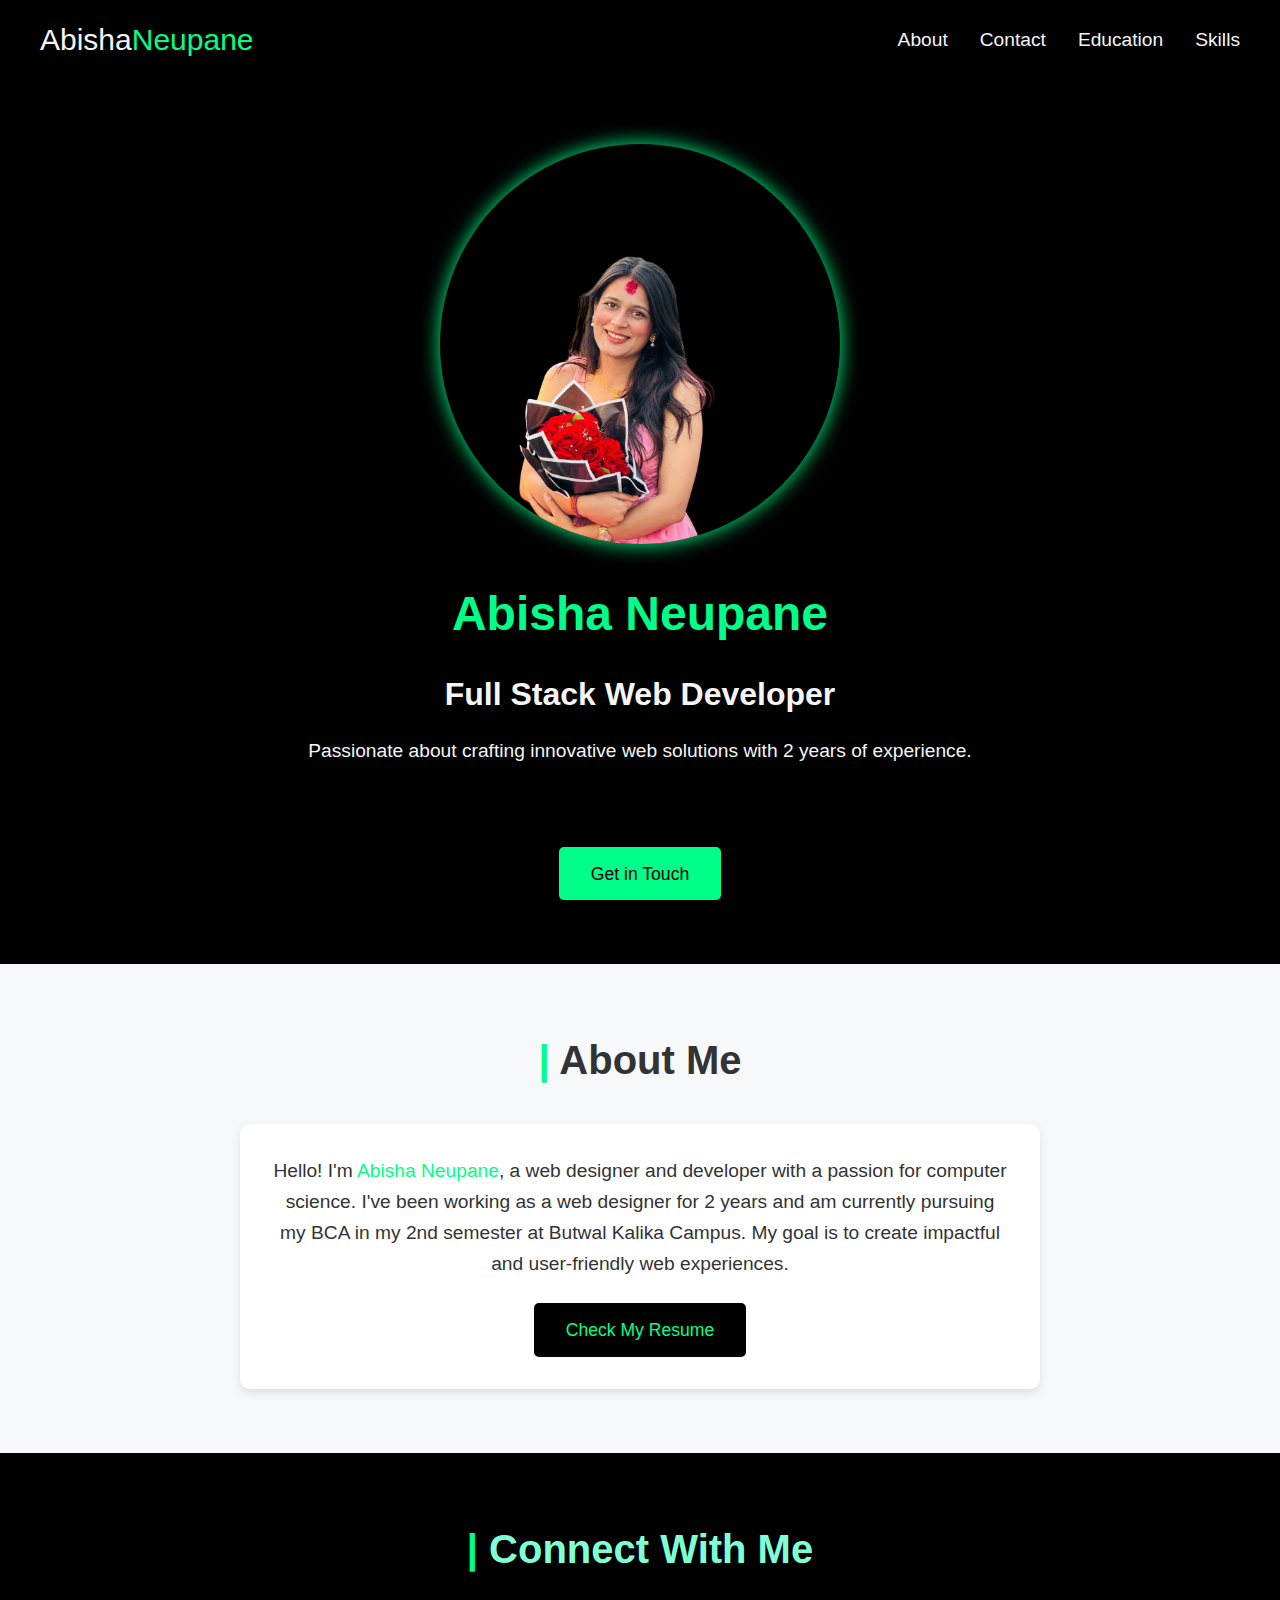
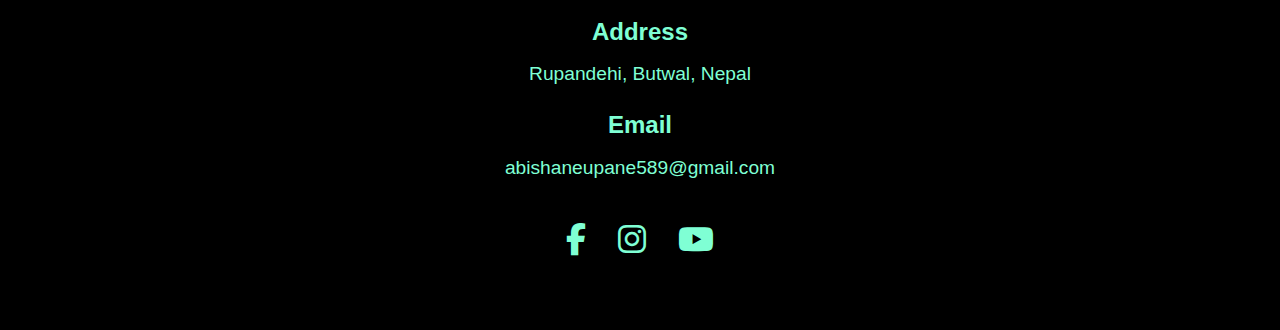
<file: index.html>
<!DOCTYPE html>
<html lang="en">
<head>
    <meta charset="UTF-8" />
    <meta name="viewport" content="width=device-width, initial-scale=1.0" />
    <!-- Open Graph Meta Tags -->
    <meta property="og:title" content="Abisha Neupane" />
    <meta property="og:description" content="Personal portfolio of Abisha Neupane, a full-stack web developer and BCA student from Butwal." />
    <meta property="og:image" content="anmolmeta.jpg" />
    <meta property="og:url" content="https://www.anmolchhetri.com.np" />
    <meta property="og:type" content="website" />
    <title>Abisha Neupane - Personal Portfolio</title>
    <meta name="description" content="Personal portfolio for Abisha Neupane, BCA student from Butwal" />
    <meta name="author" content="Abisha Neupane" />
    <link rel="stylesheet" href="index.css" />
    <link rel="stylesheet" href="https://cdnjs.cloudflare.com/ajax/libs/font-awesome/6.7.2/css/all.min.css" />
    <style>
        * {
            margin: 0;
            padding: 0;
            box-sizing: border-box;
            font-family: 'Franklin Gothic Medium', 'Arial Narrow', Arial, sans-serif;
        }

        body {
            background-color: #f7f8f9;
            color: #333;
            line-height: 1.6;
        }

        .header {
            background-color: #000;
            position: sticky;
            top: 0;
            z-index: 1000;
            padding: 1rem 2rem;
        }

        .navigation {
            display: flex;
            justify-content: space-between;
            align-items: center;
            max-width: 1200px;
            margin: 0 auto;
        }

        .logo {
            font-size: 2rem;
            color: whitesmoke;
            text-decoration: none;
        }

        .logo span {
            color: #00ff88;
        }

        .nav-menu {
            list-style: none;
            display: flex;
            gap: 2rem;
        }

        .nav-menu li a {
            color: whitesmoke;
            text-decoration: none;
            font-size: 1.2rem;
            transition: color 0.3s;
        }

        .nav-menu li a:hover {
            color: #00ff88;
        }

        .hamburger {
            display: none;
            font-size: 1.8rem;
            color: whitesmoke;
            cursor: pointer;
        }

        .hero {
            background-color: #000;
            color: whitesmoke;
            padding: 4rem 2rem;
            text-align: center;
        }

        .hero-content {
            max-width: 1200px;
            margin: 0 auto;
            display: flex;
            flex-direction: column;
            align-items: center;
            gap: 2rem;
        }

        .hero-text {
            max-width: 800px;
        }

        .hero-text h1 {
            font-size: 3rem;
            color: #00ff88;
            margin-bottom: 1rem;
        }

        .hero-text h2 {
            font-size: 2rem;
            color: whitesmoke;
            margin-bottom: 1rem;
        }

        .hero-text p {
            font-size: 1.2rem;
            margin-bottom: 2rem;
        }

        .cta-button {
            display: inline-block;
            padding: 0.8rem 2rem;
            background-color: #00ff88;
            color: #000;
            text-decoration: none;
            border-radius: 5px;
            font-size: 1.1rem;
            transition: background-color 0.3s;
            margin-top: 1rem;
        }

        .cta-button:hover {
            background-color: #00cc70;
        }

        .hero-image {
            padding-top: 15px;
            width: 400px;
            height: 400px;
            overflow: hidden;
            border-radius: 50%;
            box-shadow: 0 0 20px #00ff88;
        }

        .hero-image img {
            
            width: 100%;

            height: 100%;
            object-fit: cover;
            animation: pulse 2s infinite ease-in-out;
        }

        @keyframes pulse {
            0% {
                transform: scale(1);
            }
            50% {
                transform: scale(1.05);
            }
            100% {
                transform: scale(1);
            }
        }

        .about {
            padding: 4rem 2rem;
            background-color: #f7f8f9;
        }

        .about h2, .contact h2 {
            font-size: 2.5rem;
            text-align: center;
            margin-bottom: 2rem;
        }

        .about h2 span, .contact h2 span {
            color: #00ff88;
        }

        .about-content {
            max-width: 800px;
            margin: 0 auto;
            background-color: white;
            padding: 2rem;
            border-radius: 10px;
            box-shadow: 0 4px 10px rgba(0, 0, 0, 0.1);
            text-align: center;
        }

        .about-content p {
            font-size: 1.2rem;
            margin-bottom: 1.5rem;
        }

        .about-content p span {
            color: #00ff88;
        }

        .resume-button {
            display: inline-block;
            padding: 0.8rem 2rem;
            background-color: #000;
            color: #00ff88;
            text-decoration: none;
            border-radius: 5px;
            font-size: 1.1rem;
            transition: background-color 0.3s;
        }

        .resume-button:hover {
            background-color: #333;
        }

        .contact {
            background-color: #000;
            color: aquamarine;
            padding: 4rem 2rem;
        }

        .contact-content {
            max-width: 800px;
            margin: 0 auto;
            text-align: center;
        }

        .contact-info h3 {
            font-size: 1.5rem;
            margin: 1rem 0 0.5rem;
        }

        .contact-info p {
            font-size: 1.2rem;
            margin-bottom: 1rem;
        }

        .contact-info p a {
            color: aquamarine;
            text-decoration: none;
        }

        .contact-info p a:hover {
            text-decoration: underline;
        }

        .social-links {
            display: flex;
            justify-content: center;
            gap: 2rem;
            margin-top: 2rem;
        }

        .social-links a {
            color: aquamarine;
            font-size: 2rem;
            transition: color 0.3s;
        }

        .social-links a:hover {
            color: #00ff88;
        }

        @media (max-width: 800px) {
            .hamburger {
                display: block;
            }

            .nav-menu {
                display: none;
                flex-direction: column;
                width: 100%;
                position: absolute;
                top: 70px;
                left: 0;
                background-color: #000;
                padding: 1rem 0;
            }

            .nav-menu.active {
                display: flex;
            }

            .nav-menu li {
                padding: 1rem;
                text-align: center;
            }

            .hero-image {
                width: 200px;
                height: 200px;
            }
        }
    </style>
</head>
<body>
    <header class="header">
        <nav class="navigation">
            <a href="#" class="logo">Abisha <span>Neupane</span></a>
            <div class="hamburger">
                <i class="fas fa-bars"></i>
            </div>
            <ul class="nav-menu">
                <li><a href="#about">About</a></li>
                <li><a href="#contact">Contact</a></li>
                <li><a href="Education.html">Education</a></li>
                <li><a href="skill.html">Skills</a></li>
            </ul>
        </nav>
    </header>

    <section class="hero">
        <div class="hero-content">
            <div class="hero-image">
                <img src="./3a4d563c-c609-4343-bd9d-8b5e47d362ee-removebg.png">
            </div>
            <div class="hero-text">
                <h1>Abisha Neupane</h1>
                <h2>Full Stack Web Developer</h2>
                <p>Passionate about crafting innovative web solutions with 2 years of experience.</p>
            </div>
            <a href="#contact" class="cta-button">Get in Touch</a>
        </div>
    </section>

    <section id="about" class="about">
        <h2><span>|</span> About Me</h2>
        <div class="about-content">
            <p>Hello! I'm <span>Abisha Neupane</span>, a web designer and developer with a passion for computer science. I've been working as a web designer for 2 years and am currently pursuing my BCA in my 2nd semester at Butwal Kalika Campus. My goal is to create impactful and user-friendly web experiences.</p>
            <a href="#" class="resume-button">Check My Resume</a>
        </div>
    </section>

    <section id="contact" class="contact">
        <h2><span>|</span> Connect With Me</h2>
        <div class="contact-content">
            <div class="contact-info">
                <h3>Address</h3>
                <p>Rupandehi, Butwal, Nepal</p>
                <h3>Email</h3>
                <p><a href="mailto:abishaneupane589@gmail.com">abishaneupane589@gmail.com</a></p>
            </div>
            <div class="social-links">
                <a href="https://www.facebook.com/"><i class="fab fa-facebook-f"></i></a>
                <a href="https://www.instagram.com/"><i class="fab fa-instagram"></i></a>
                <a href="https://www.youtube.com/"><i class="fab fa-youtube"></i></a>
            </div>
        </div>
    </section>

    <script>
        const hamburger = document.querySelector('.hamburger');
        const navMenu = document.querySelector('.nav-menu');
        hamburger.addEventListener('click', () => {
            navMenu.classList.toggle('active');
        });
    </script>
</body>
</html>
</file>
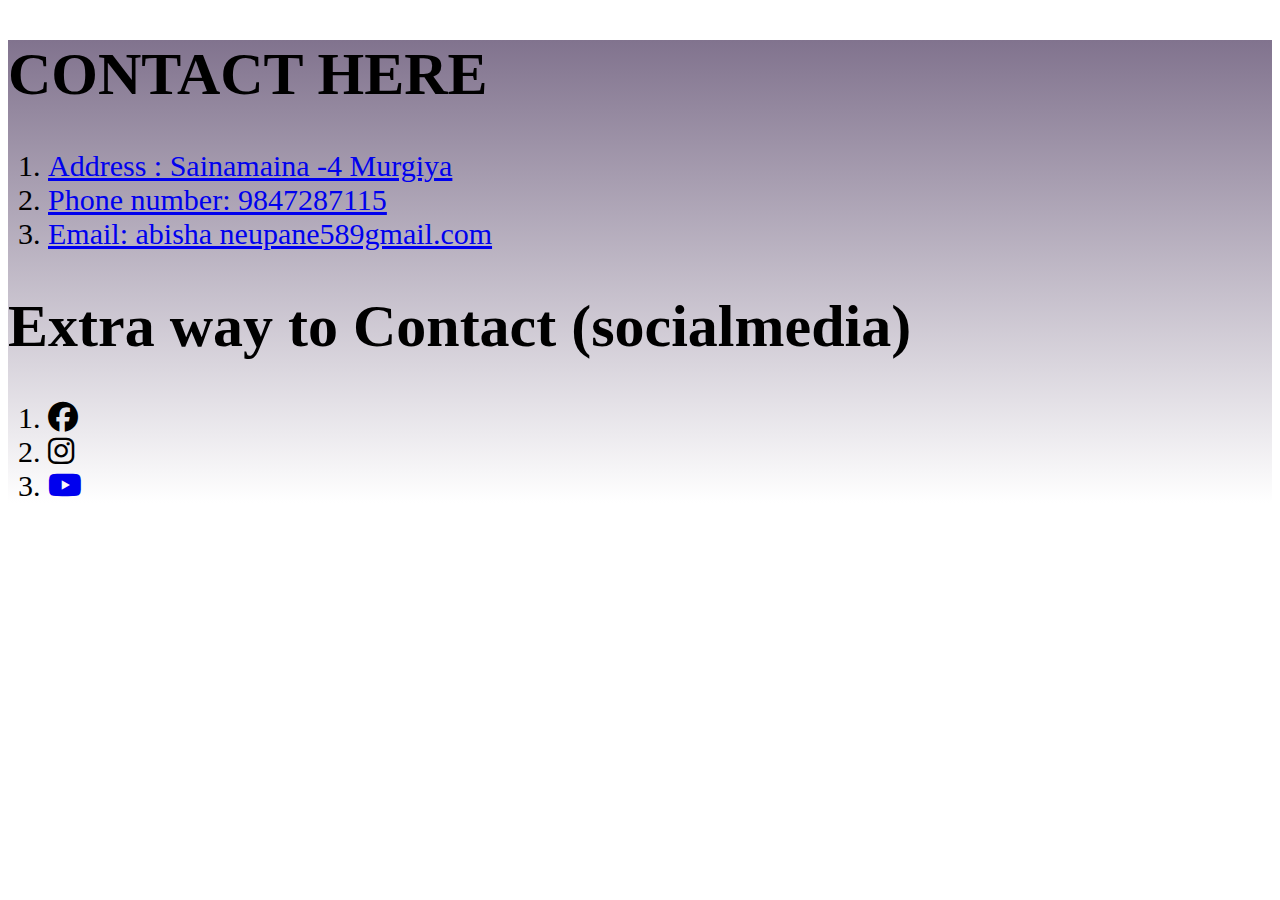
<file: contact.html>
<!DOCTYPE html>
<html lang="en">
<head>
    <meta charset="UTF-8">
    <meta name="viewport" content="width= , initial-scale=1.0">
    <title>Document</title> <link rel="stylesheet" href="contact.css">
    <link rel=" stylesheet" href="https://cdnjs.cloudflare.com/ajax/libs/font-awesome/6.7.2/css/all.min.css">


</head>
<style>
    
</style>
<body>
     <div class="asd"><h1> CONTACT HERE</h1>
    
     <ol>

         <li><a href="https://en.wikipedia.org/wiki/Main_Page"> Address : Sainamaina -4 Murgiya</a></li> 
         <li> <a href=" 9847287115">Phone number: 9847287115</a></li> 
         <li> <a href=" https://mail.google.com/mail/u/0/#inbox"> Email: abisha neupane589gmail.com</a></li>
        </ol>
         <li> <h1> Extra way to Contact (socialmedia)</h1>  </li> 
    
<ol>
   <li> <a href="https://www.facebook.com/ ">  </a> <i class="fa-brands fa-facebook"></i></li>
      <li><a href=" https://www.instagram.com"> </a><i class="fa-brands fa-instagram"></i></li>
        <li>  <a href=" https://www.youtube.com/"><i class="fa-brands fa-youtube"></i> </a></li>
       </ol>
    </div>
    
    </ol>
   


    
</body>
</html>
</file>
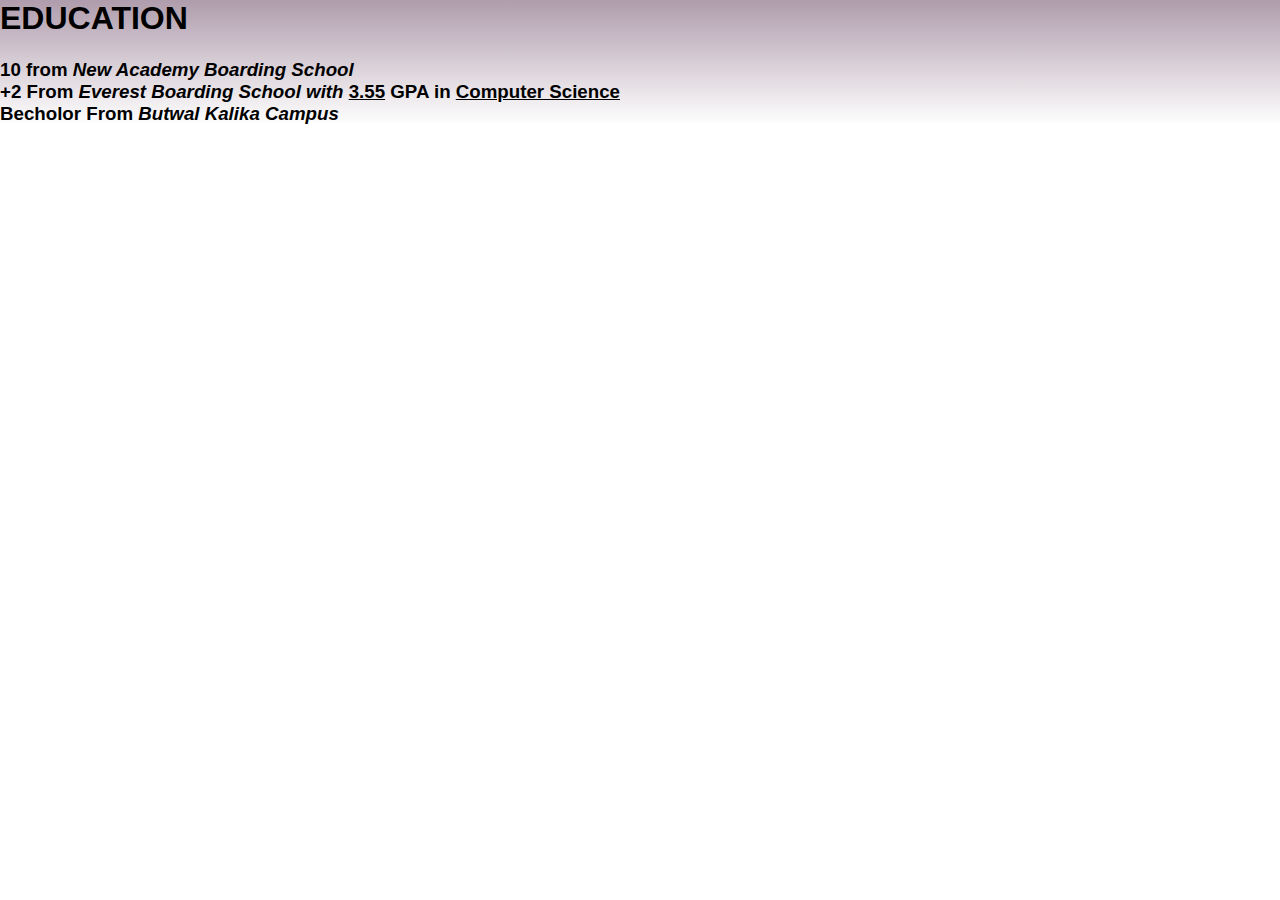
<file: Education.html>
<!DOCTYPE html>
<html lang="en">
<head>
    <meta charset="UTF-8">
    <meta name="viewport" content="width=device-width, initial-scale=1.0">
    <title>Document</title><link rel="stylesheet" href="index.css">
</head>
<body> <div class="education">
    <h1>
        EDUCATION

    </h1>
   <h3> <BR> 10 from<i> New Academy Boarding School </i><br> +2 From  <i> Everest Boarding School with </i><u> 3.55</u> GPA in  <u> Computer Science</u> 
        <br>  Becholor From<i> Butwal Kalika Campus</i> </h3> 

</div>
    
</body>
</html>
</file>
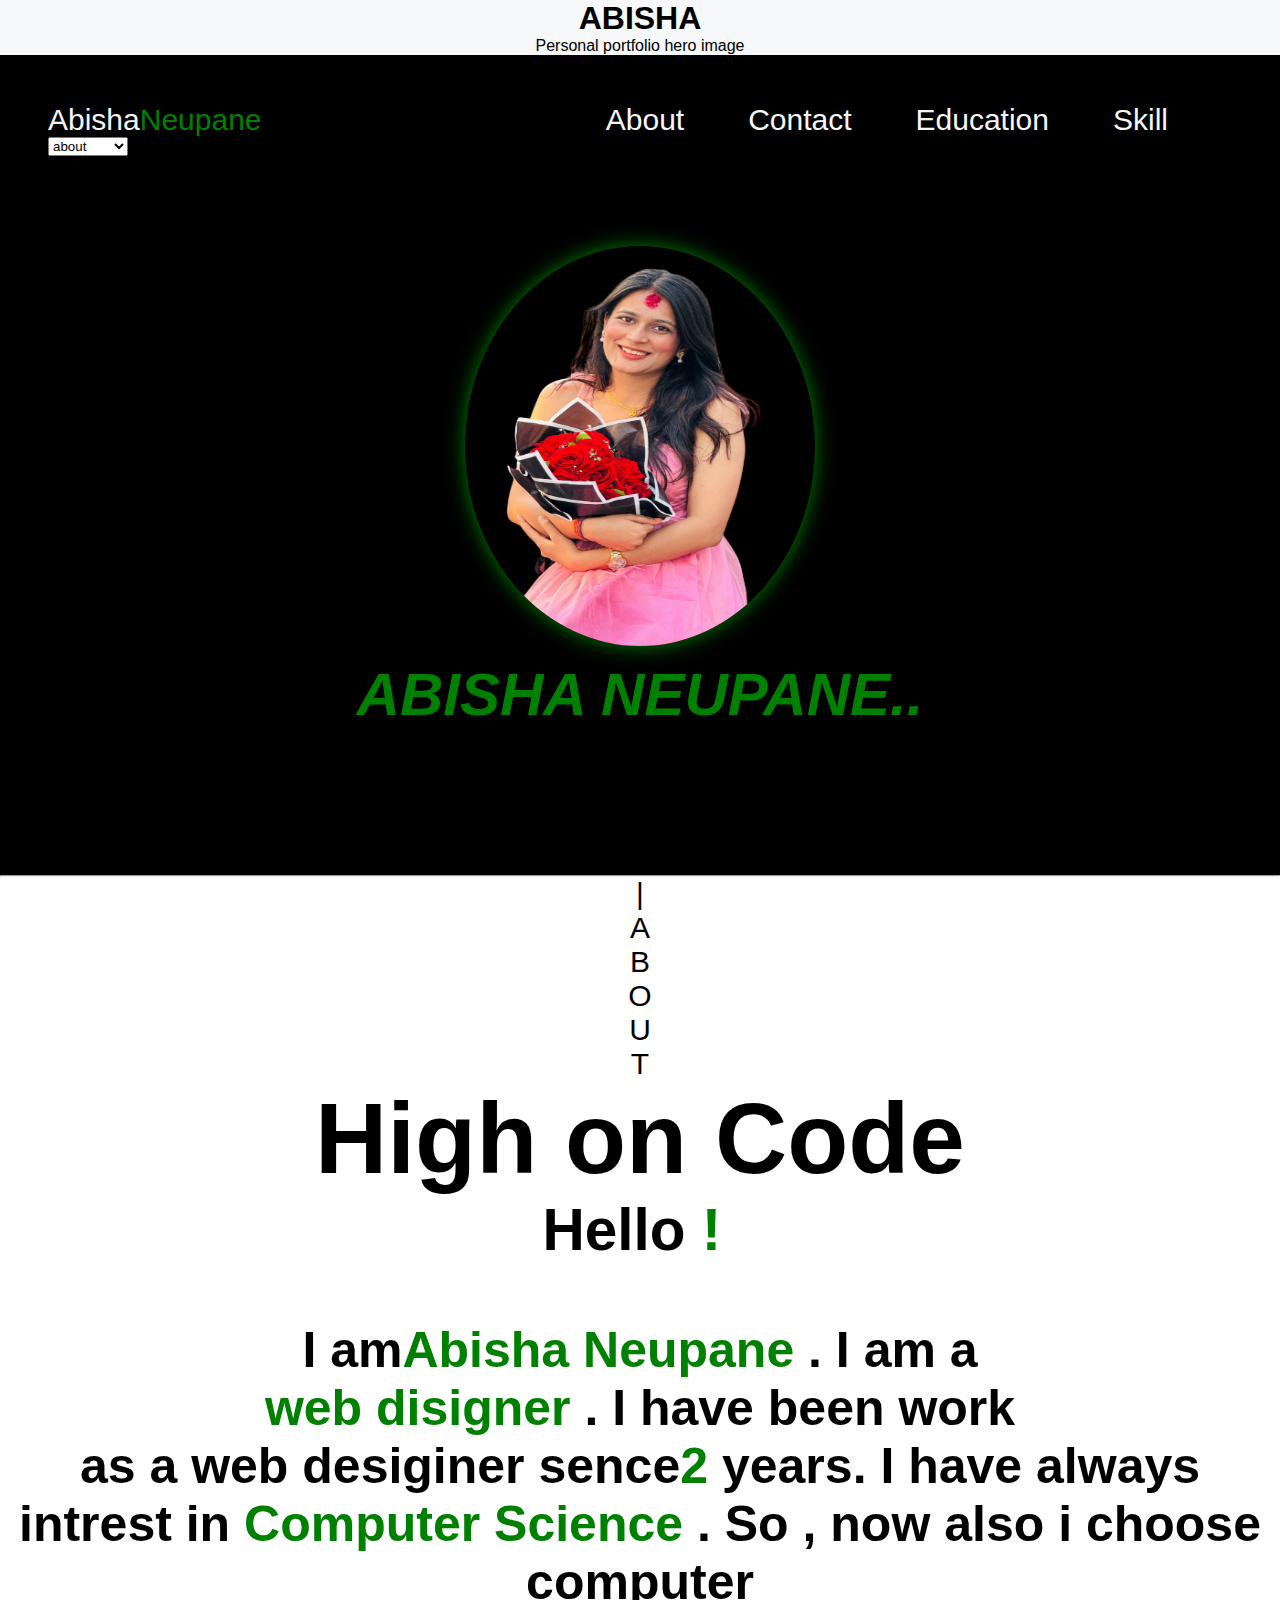
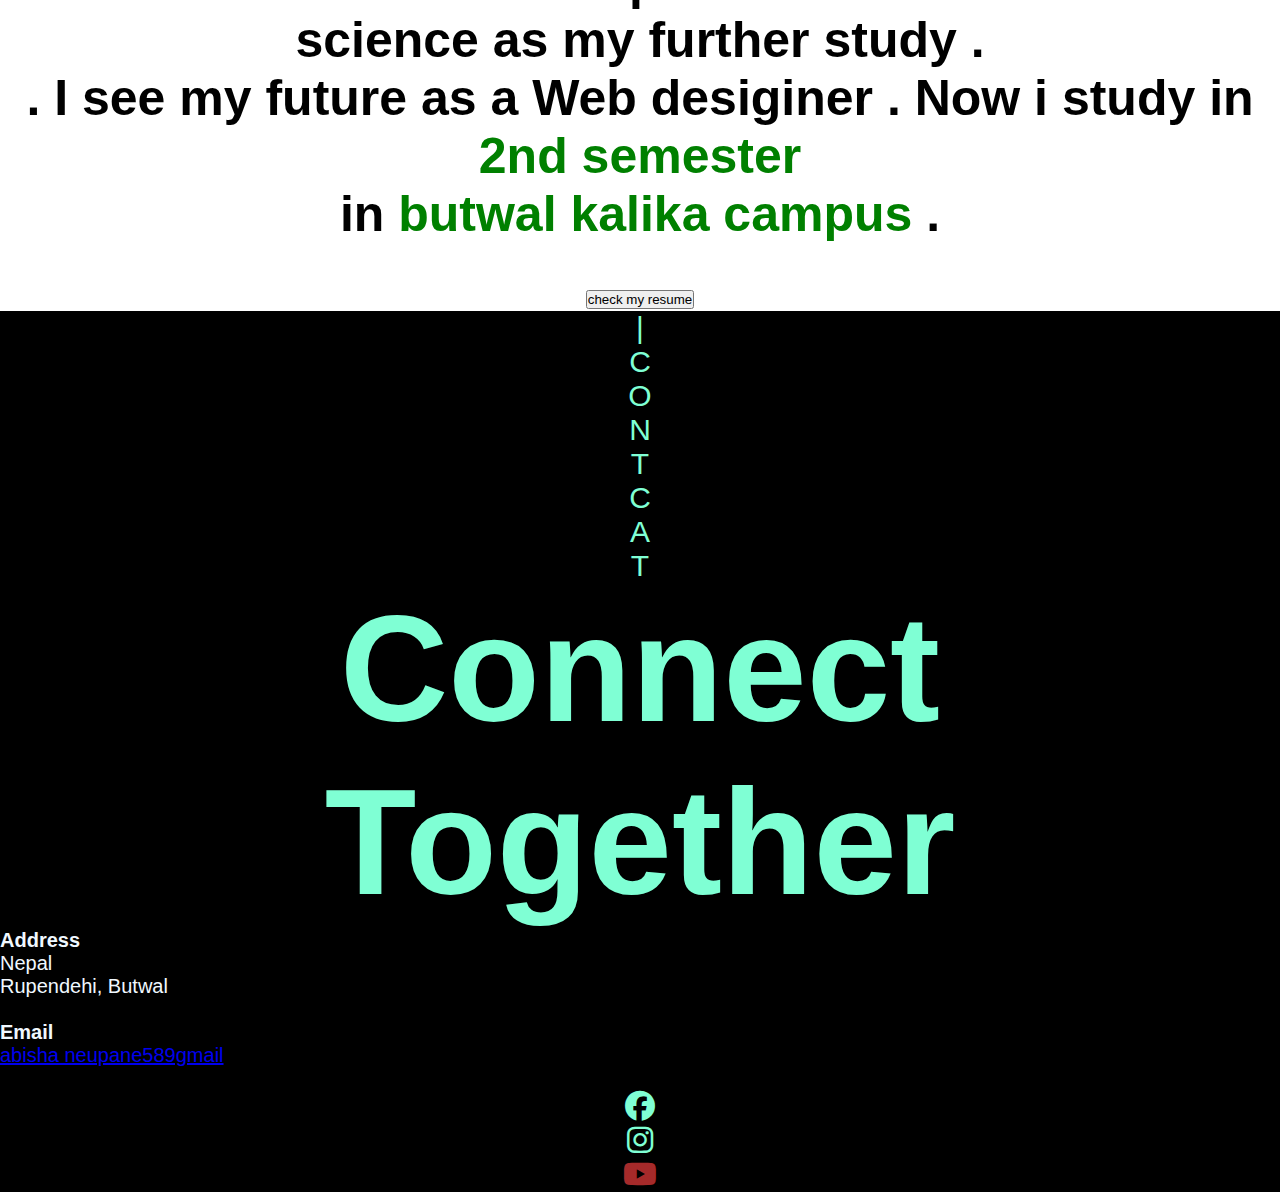
<file: index1.html>
<!DOCTYPE html>
<html lang="en">

<head>
   <meta charset="UTF-8" />
    <meta name="viewport" content="width=device-width, initial-scale=1.0" />
    <!-- Open Graph Meta Tags -->
<meta property="og:title" content="Anmol Chhetri" />
<meta property="og:description" content="Welcome to Anmol Chhetri – Your guide to spiritual insights, transformative events, and uplifting news." />
<meta property="og:image" content="anmolmeta.jpg" />
<meta property="og:url" content="https://www.anmolchhetri.com.np" />
<meta property="og:type" content="website" />


    <title>Abisha Neupane - Personal Portfolio</title>
    <meta name="description" content="Personal portfolio for Anmol Chhetri, BCA student from Butwal" />
    <meta name="author" content="Anmol Chhetri" />
    <title>Document</title>
    <link rel="stylesheet" href="index.css"><link rel=" stylesheet" href="https://cdnjs.cloudflare.com/ajax/libs/font-awesome/6.7.2/css/all.min.css">


</head>

<body>
    <nav></nav>
    <section>
        <div class="abisha">
            <center>
                <h1> ABISHA</h1>
            </center>
            <p>
                <center> Personal portfolio hero image</center>
            </p> <div class="form">

                <nav>
                    <div class="navigation">
                        <div><a href="">Abisha <span style="color: green;">Neupane</span></a></div>
                        <ul class="code">

                            <li> <a href="#ul"> About</a></li>
                            <li> <a href="#contact"> Contact</a></li>
                            <li> <a href="Education.html"> Education</a></li>
                            <li> <a href="skill.html"> Skill</a></li>
                        </ul>
                    </div>

                        <select onchange="scro">    
                        <option value="About"> about</option>
                         <option value=" Contact">Contact</option>
              
                        <option value="Education">education</option>
                        <option value=" skill ">skill</option>
                        </select>
                    </div>
                    
                </nav>
             
             <!-- profile start -->
                <div class="ram">

                <div class="image">
                     <img src="pic.jpg.png" alt="">
                </div> 
                     <div class="a">
                         <H1><i> ABISHA NEUPANE..</i></H1>
                        </div>
                
                    <h2> A full stack <br>web developer </h2>
                </div>
            
            </div>
        </div>
    
        </div>
    </section> 
    <!-- contact -->
     <hr> 
     <div id="ul"> 
         <center>

             <ul>
                 <li> | </li>
                 <li> A</li>
                 <li> B</li>
                 <li> O</li>
                 <li> U</li>
                 <li> T</li>
                </ul>
            </center>
     <div class=" hello">
    
<h1> High on Code</h1>
        <h3> Hello<span style="color: green;">  !</span> <i class="fa fa-hand-paper-o" aria-hidden="true"></i>
 </h3><br>
    
        <h4>  I am<span style="color: green;">Abisha Neupane </span>  . I am a <br><span style="color: green;"> web disigner </span>.  I have been work<br>  as a web desiginer sence<span style="color: green;">2 </span>years. I have always intrest in<span style="color: green;"> Computer Science </span>. So , now also i choose computer<br> science as my further study  . <br>. I see my future as a Web desiginer . Now i study in<br> <span style="color: green;">2nd semester </span><br> in<span style="color: green;"> butwal kalika campus</span> .    </h4>
    
    </div>  <br>

    <center> <a> <button> check my resume</button> </a></center>
    </div> 
    <!-- /contact -->
     <div id="contact">
       <center> <ul>
            <li> |</li>
            <li> C</li>
            <li> O</li>
            <li> N</li>
            <li> T</li>
            <li> C</li>
            <li> A </li>
            <li> T</li>
        </ul>
        <h1 style="font-size:150px ;">  Connect<br>  Together</h1></center>
        <div class="address">
            <b> Address </b><br>
            Nepal<br>
            Rupendehi, Butwal<br><br><b
            <b> Email</b><br>
            <a href="https://myaccount.google.com/?tab=kk"> abisha neupane589gmail</a><br> <br>
        </div>
         <center> <div class="abi"> <ul>
              <li> <a href="https://www.facebook.com/ ">  </a> <i class="fa-brands fa-facebook"></i></li>
      <li><a href=" https://www.instagram.com"> </a><i class="fa-brands fa-instagram"></i></li>
        <li>  <a href=" https://www.youtube.com/" style="color: brown;"><i class="fa-brands fa-youtube"></i> </a></li>
       </ul>
        </div> </center>
     </div>
     <div> 
        
     </div>
</body>


</html>
</file>
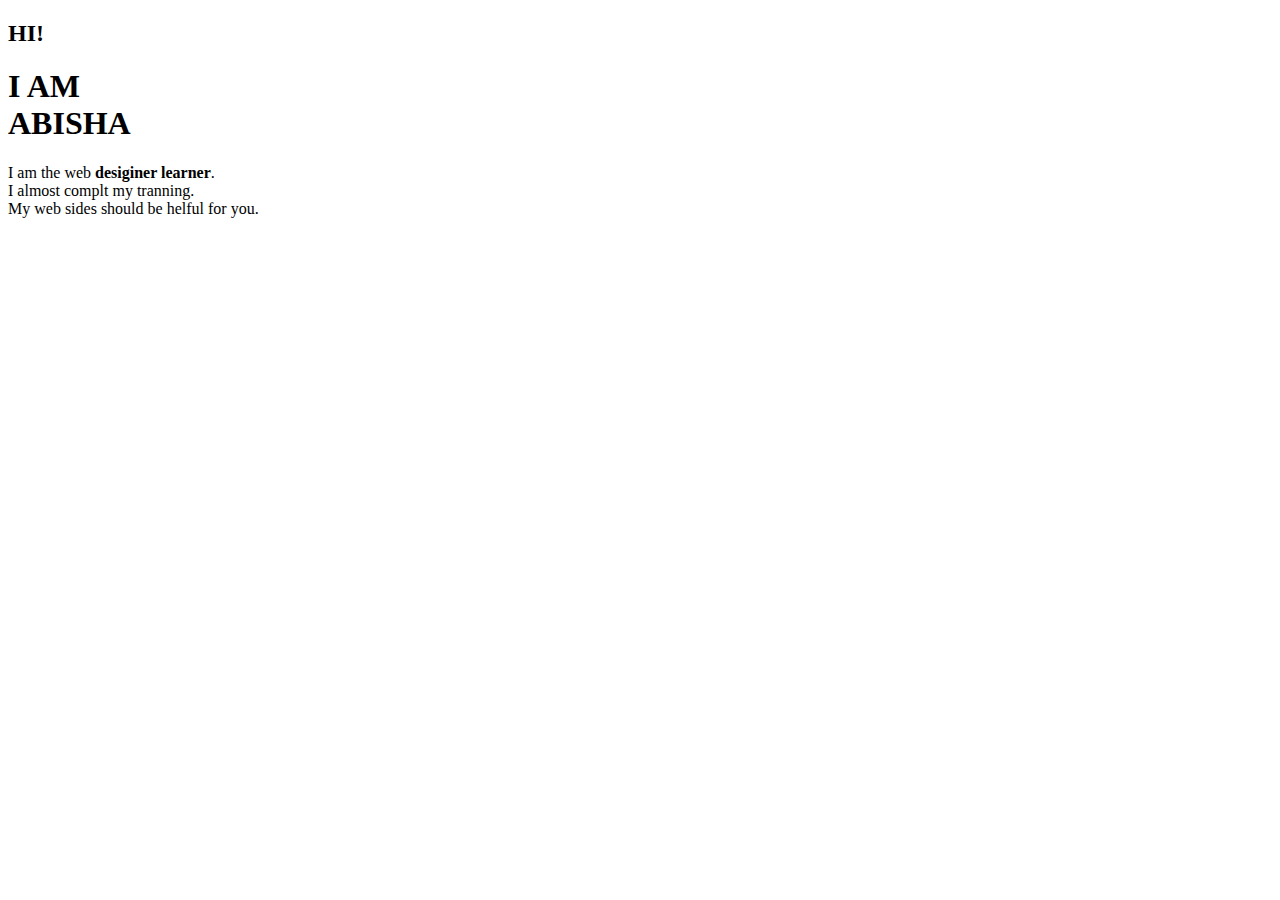
<file: intro.html>
<!DOCTYPE html>
<html lang="en">
<head>
    <meta charset="UTF-8">
    <meta name="viewport" content="width=device-width, initial-scale=1.0">
    <title>Document</title>
</head>
<body>
    
                <div class="flex">
                    <div class="intro">
                        <h2> HI!</h2> <h1>I AM <BR>ABISHA </h1>
                        <P> I am the web  <b> desiginer learner</b>.<br> I almost complt my tranning.<br> My web sides should be helful for you.</P>
                    </div>
</body>
</html>
</file>
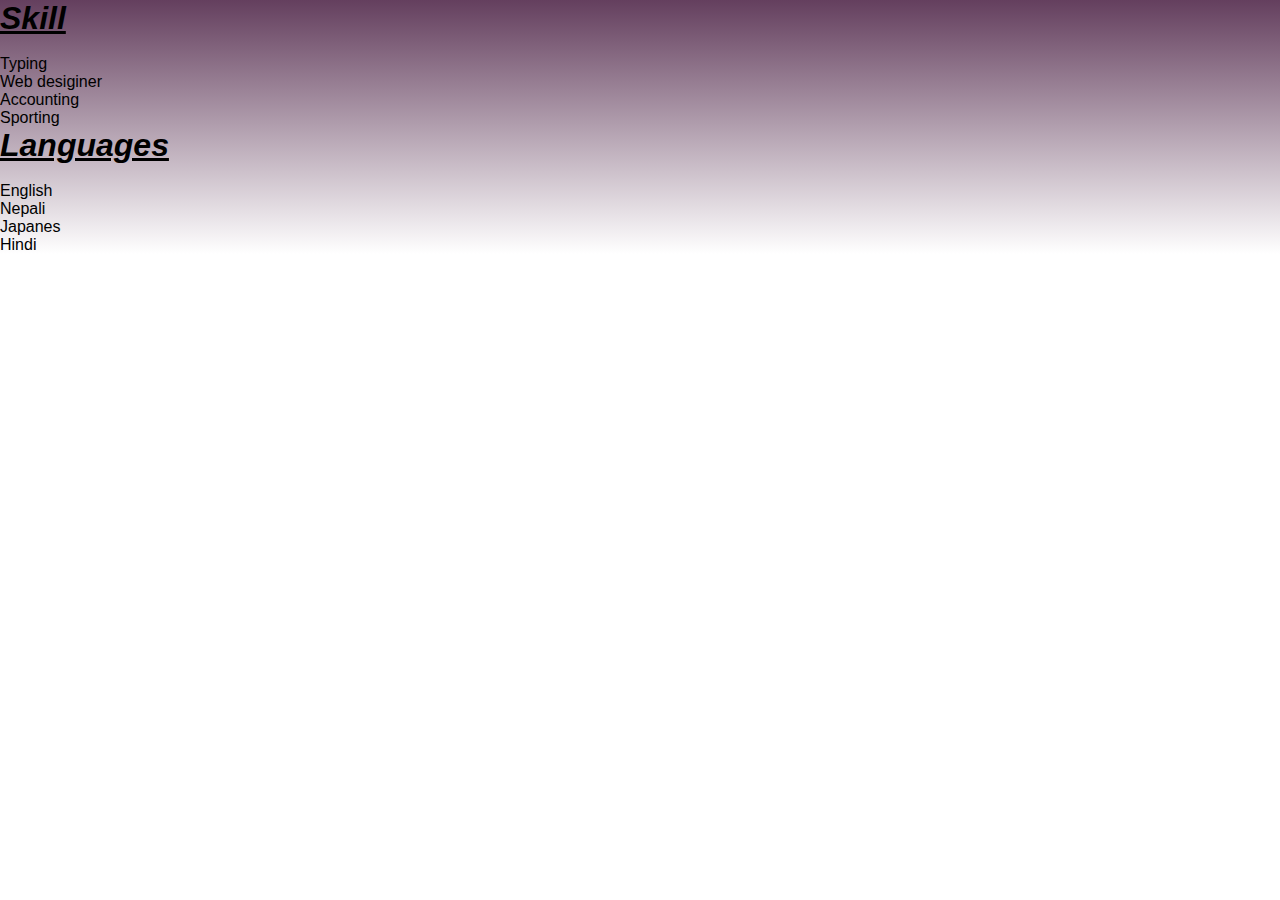
<file: skill.html>
<!DOCTYPE html>
<html lang="en">
<head>
    <meta charset="UTF-8">
    <meta name="viewport" content="width=>, initial-scale=1.0">
    <title>Document</title><link rel="stylesheet" href="index.css">
</head>
<body> 
    <div class="skill">
        <h1><i> <u> Skill</u></i></h1><br>
         Typing<br>
         Web desiginer <br>
         Accounting<br>
         Sporting<br> 
         <div> 
            <h1><u> <i> Languages</i></u></h1><br>
            English<br>
            Nepali<br>
            Japanes<br>
            Hindi<br>
         </div>
    </div>
    
</body>
</html>
</file>
<file: index.css>
* {
    margin: 0;
    padding: 0;
    font-family: 'Franklin Gothic Medium', 'Arial Narrow', Arial, sans-serif;
    cursor: pointer;
 }

.navigation{
    display: flex;
    justify-content: space-between;
}

.navigation a{ 
    text-decoration: none;
    font-size: large; 
    color: whitesmoke;
    font-size: 30px; 
    display: flex;

}
.navigation select{
    display: none;

}


.code{
    list-style-type: none;
    display: flex; 


}
.code li{
padding-right: 4rem;
}
.code li a{
    text-decoration: none;
    color:#f7f8f9;
    font-size: 30px; 
    display: flex;
}
.abisha{
    background-color:#f7f8f9;
    font-size:20px 30px;
    font-family: 'Trebuchet MS', 'Lucida Sans Unicode', 'Lucida Grande', 'Lucida Sans', Arial, sans-serif;
}
.form{
    background-color: rgb(0, 0, 0); 
    color: white;
    padding: 3rem;
    
    
} 
.ram{
 flex-direction: column;
  text-align: center;
  padding-top: 2rem;
  background-color: black;
}
.ram h2{
    padding-top: 90px;
}

.image img{
    box-shadow: 0 0 20px green;
    border-radius: 100%;
    width: 350px;
    height: 400px;
    overflow: hidden;
    margin: 10px;

}
img{
    width: 100%;
}

.ram .image :hover{
    animation: animate 1.5s ease-in-out infinite;
}
@keyframes animate{
    0%{
        scale: 1.2;
    }
    50%{
        scale: 1.05;
    }
    100%{
        scale: 1;
    }
}
 .animation h1{
}


.education{
    background-image:linear-gradient(#af9cac,white );
}
.skill{
    background-image:linear-gradient(#643f5e,white ) ;
}
.flex{
     display: flex;
    justify-content: center;
gap: 300px;}
     .img img{border-radius: 50%;
        

     }
     .flex h1{
        font-size: 60px;
     }
     .flex p{
        font-size: 50px;
     }
    
.form2 h2{
    

    font-size: 25px;
    color: white;
    
    
    
} 
.form2 h2:hover{
    border-radius: 50%;
    color:#af9cac;
}
.intro h2{
    color: #81738e; 
    font-size: 80px;
    
}
.intro h1{
    color: #643f5e;
} 
.a{
    font-size: 30px; 
    color:green; 

}
 @media (maxwidth: 800px){
    .navigation{
        display: flex;
        flex-direction: column;
        

    }
 }
 .hello{
 font-size: 50px;
 width: fit-content;
 text-align: center;
 }
 #ul{
    font-size: 30px;
 }
 .hello :hover{

    /* border-color: aquamarine; */
    color:white;
    background:black;
    cursor: pointer; 
    border: none;
    border-radius: 100%;
 }
  #contact{
    background-color: black;
    color: aquamarine;
    font-size: 30px;
  }
  .address{
    font-size: 20px;
    color: aliceblue;
    
  }
  .abi{

    
  }
</file>
<file: contact.css>
*{
    
}
.asd{ 
    background-image: linear-gradient(#81738e,white );
font-size: 30px;}
</file>
